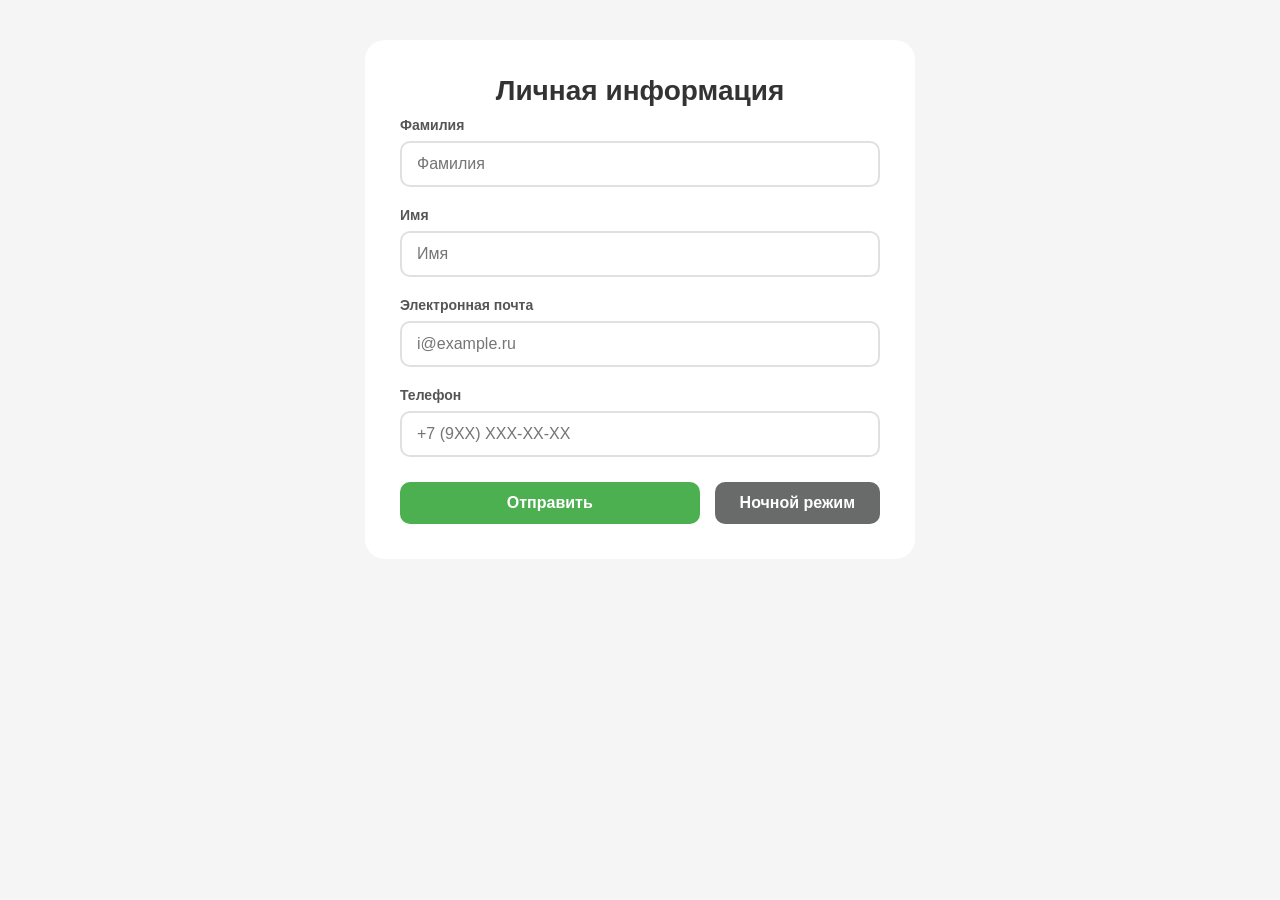
<file: js/ex2/index.html>
<!DOCTYPE html>
<html lang="ru">
<head>
    <meta charset="UTF-8">
    <meta name="viewport" content="width=device-width, initial-scale=1.0">
    <title>Форма</title>
    <link rel="stylesheet" href="style.css">
</head>
<body>
    <div class="container">
        <h1>Личная информация</h1>        
        <form id="userForm">
            <div class="form-group">
                <label for="surname">Фамилия</label>
                <input type="text" id="surname" placeholder="Фамилия">
                <div class="error-message" id="surnameError">Введите фамилию</div>
            </div>
            
            <div class="form-group">
                <label for="name">Имя</label>
                <input type="text" id="name" placeholder="Имя">
                <div class="error-message" id="nameError">Введите имя</div>
            </div>
            
            <div class="form-group">
                <label for="email">Электронная почта</label>
                <input type="email" id="email" placeholder="i@example.ru">
                <div class="error-message" id="emailError">Email введен неверно</div>
            </div>
            
            <div class="form-group">
                <label for="phone">Телефон</label>
                <input type="tel" id="phone" placeholder="+7 (9ХХ) ХХХ-ХХ-ХХ">
                <div class="error-message" id="phoneError">Введите номер телефона (минимум 10 цифр)</div>
            </div>
            
            <div class="button-group">
                <button type="submit" class="btn-submit">Отправить</button>
                <button type="button" class="btn-theme" id="themeButton">Ночной режим</button>
            </div>
        </form>
        
        <div id="resultBlock" class="result-card">
            <div class="result-header">Введенные данные</div>
            <div class="result-content">
                <div class="result-item">
                    <div class="result-label">Фамилия:</div>
                    <div class="result-value" id="displaySurname"></div>
                </div>
                <div class="result-item">
                    <div class="result-label">Имя:</div>
                    <div class="result-value" id="displayName"></div>
                </div>
                <div class="result-item">
                    <div class="result-label">Email:</div>
                    <div class="result-value" id="displayEmail"></div>
                </div>
                <div class="result-item">
                    <div class="result-label">Телефон:</div>
                    <div class="result-value" id="displayPhone"></div>
                </div>
            </div>
        </div>
    </div>
    
    <script>        
        const form = document.getElementById('userForm');
        const themeButton = document.getElementById('themeButton');
        const resultBlock = document.getElementById('resultBlock');

        const surnameInput = document.getElementById('surname');
        const nameInput = document.getElementById('name');
        const emailInput = document.getElementById('email');
        const phoneInput = document.getElementById('phone');

        const displaySurname = document.getElementById('displaySurname');
        const displayName = document.getElementById('displayName');
        const displayEmail = document.getElementById('displayEmail');
        const displayPhone = document.getElementById('displayPhone');

        const surnameError = document.getElementById('surnameError');
        const nameError = document.getElementById('nameError');
        const emailError = document.getElementById('emailError');
        const phoneError = document.getElementById('phoneError');

        function isValidEmail(email) 
        {
            const emailPattern = /^[^\s@]+@[^\s@]+\.[^\s@]+$/;
            return emailPattern.test(email);
        }

        function isValidPhone(phone) 
        {
            const digits = phone.replace(/\D/g, '');
            return digits.length >= 10 && digits.length <= 15;
        }

        function hideErrors() 
        {
            surnameError.style.display = 'none';
            nameError.style.display = 'none';
            emailError.style.display = 'none';
            phoneError.style.display = 'none';
            surnameInput.classList.remove('error-input');
            nameInput.classList.remove('error-input');
            emailInput.classList.remove('error-input');
            phoneInput.classList.remove('error-input');
        }

        function showError(inputElement, errorElement) 
        {
            inputElement.classList.add('error-input');
            errorElement.style.display = 'block';
        }

        function showResult(surname, name, email, phone) 
        {
            displaySurname.textContent = surname;
            displayName.textContent = name;
            displayEmail.textContent = email;
            displayPhone.textContent = phone;
            resultBlock.style.display = 'block';
            resultBlock.scrollIntoView({ behavior: 'smooth', block: 'nearest' });
        }

        form.addEventListener('submit', function(e) 
        {
            e.preventDefault();
            const surname = surnameInput.value.trim();
            const name = nameInput.value.trim();
            const email = emailInput.value.trim();
            const phone = phoneInput.value.trim();
            hideErrors();
            let isValid = true;
            if (surname === '') 
            {
                showError(surnameInput, surnameError);
                isValid = false;
            }
            if (name === '') 
            {
                showError(nameInput, nameError);
                isValid = false;
            }
            if (email === '') 
            {
                showError(emailInput, emailError);
                emailError.textContent = 'Введите email';
                isValid = false;
            } 
            else if (!isValidEmail(email)) 
            {
                showError(emailInput, emailError);
                emailError.textContent = 'Введите корректный email (пример: name@mail.ru)';
                isValid = false;
            }
            if (phone === '') 
            {
                showError(phoneInput, phoneError);
                phoneError.textContent = 'Введите номер телефона';
                isValid = false;
            } 
            else if (!isValidPhone(phone)) 
            {
                showError(phoneInput, phoneError);
                phoneError.textContent = 'Введите минимум 10 цифр (можно с +, -, пробелами)';
                isValid = false;
            }
            if (isValid) 
            {
                showResult(surname, name, email, phone);
            } 
            else 
            {
                resultBlock.style.display = 'none';
            }
        });
        
        if (localStorage.getItem('theme') === 'dark') 
        {
            document.body.classList.add('dark-mode');
            themeButton.textContent = 'Светлый режим';
        } 
        else 
        {
            themeButton.textContent = 'Ночной режим';
        }

        themeButton.addEventListener('click', function() 
        {
            document.body.classList.toggle('dark-mode');

            if (document.body.classList.contains('dark-mode')) 
            {
                localStorage.setItem('theme', 'dark');
                themeButton.textContent = 'Светлый режим';
            } 
            else 
            {
                localStorage.setItem('theme', 'light');
                themeButton.textContent = 'Ночной режим';
            }
        });

        const allInputs = [surnameInput, nameInput, emailInput, phoneInput];
        allInputs.forEach(input => 
        {
            input.addEventListener('input', function() 
            {
                this.classList.remove('error-input');
                if (this.id === 'surname') surnameError.style.display = 'none';
                if (this.id === 'name') nameError.style.display = 'none';
                if (this.id === 'email') emailError.style.display = 'none';
                if (this.id === 'phone') phoneError.style.display = 'none';
            });
        });
    </script>
</body>
</html>
</file>
<file: js/ex2/style.css>
* {
    margin: 0;
    padding: 0;
    box-sizing: border-box;
}

body {
    font-family: 'Segoe UI', Tahoma, Geneva, Verdana, sans-serif;
    padding: 40px 20px;
    min-height: 100vh;
    background-color: #f5f5f5;
}

.container {
    max-width: 550px;
    margin: 0 auto;
    background: white;
    border-radius: 20px;
    padding: 35px;
}

h1 {
    text-align: center;
    color: #333;
    margin-bottom: 10px;
    font-size: 28px;
}

.subtitle {
    text-align: center;
    color: #666;
    margin-bottom: 30px;
    font-size: 14px;
}

.form-group {
    margin-bottom: 20px;
}

label {
    display: block;
    margin-bottom: 8px;
    font-weight: 600;
    color: #555;
    font-size: 14px;
}

input {
    width: 100%;
    padding: 12px 15px;
    border: 2px solid #e0e0e0;
    border-radius: 10px;
    font-size: 16px;
    font-family: inherit;
    background: white;
}

input:focus {
    outline: none;
    border-color: #555;
}

input.error-input {
    border-color: #f44336;
}

.button-group {
    display: flex;
    gap: 15px;
    margin-top: 25px;
    flex-wrap: wrap;
}

.btn-submit {
    flex: 1;
    background: #4CAF50;
    color: white;
    padding: 12px 25px;
    border: none;
    border-radius: 10px;
    font-size: 16px;
    font-weight: 600;
    cursor: pointer;
}

.btn-theme {
    background: #696a6a;
    color: white;
    padding: 12px 25px;
    border: none;
    border-radius: 10px;
    font-size: 16px;
    font-weight: 600;
    cursor: pointer;
}


/*результат*/
.result-card {
    margin-top: 30px;
    padding: 0;
    border-radius: 15px;
    background: white;
    overflow: hidden;
    display: none;
}

.result-header {
    background: #b983ff;
    color: white;
    padding: 15px 20px;
    font-weight: bold;
    font-size: 18px;
}

.result-content {
    padding: 20px;
}

.result-item {
    padding: 12px 0;
    border-bottom: 1px solid #e0e0e0;
    display: flex;
    flex-wrap: wrap;
}

.result-item:last-child {
    border-bottom: none;
}

.result-label {
    font-weight: 700;
    width: 120px;
    color: #555;
}

.result-value {
    flex: 1;
    color: #333;
    word-break: break-all;
}

.error-message {
    color: #f44336;
    font-size: 12px;
    margin-top: 5px;
    display: none;
}

/*темная тема*/
body.dark-mode {
    background-color: #121212;
}

body.dark-mode .container {
    background: #1e1e1e;
    box-shadow: 0 10px 30px rgba(0, 0, 0, 0.5);
}

body.dark-mode h1 {
    color: #ffffff;
}

body.dark-mode .subtitle {
    color: #bbbbbb;
}

body.dark-mode label {
    color: #dddddd;
}

body.dark-mode input {
    background: #2d2d2d;
    border-color: #444;
    color: white;
}

body.dark-mode input:focus {
    border-color: #4f4f4f;
}

body.dark-mode .result-card {
    background: #2d2d2d;
}

body.dark-mode .result-item {
    border-bottom-color: #444;
}

body.dark-mode .result-label {
    color: #bbbbbb;
}

body.dark-mode .result-value {
    color: #eeeeee;
}

body.dark-mode .btn-submit {
    background: #4CAF50;
}

body.dark-mode .btn-theme {
    background: #6d6d6d;
}
</file>
